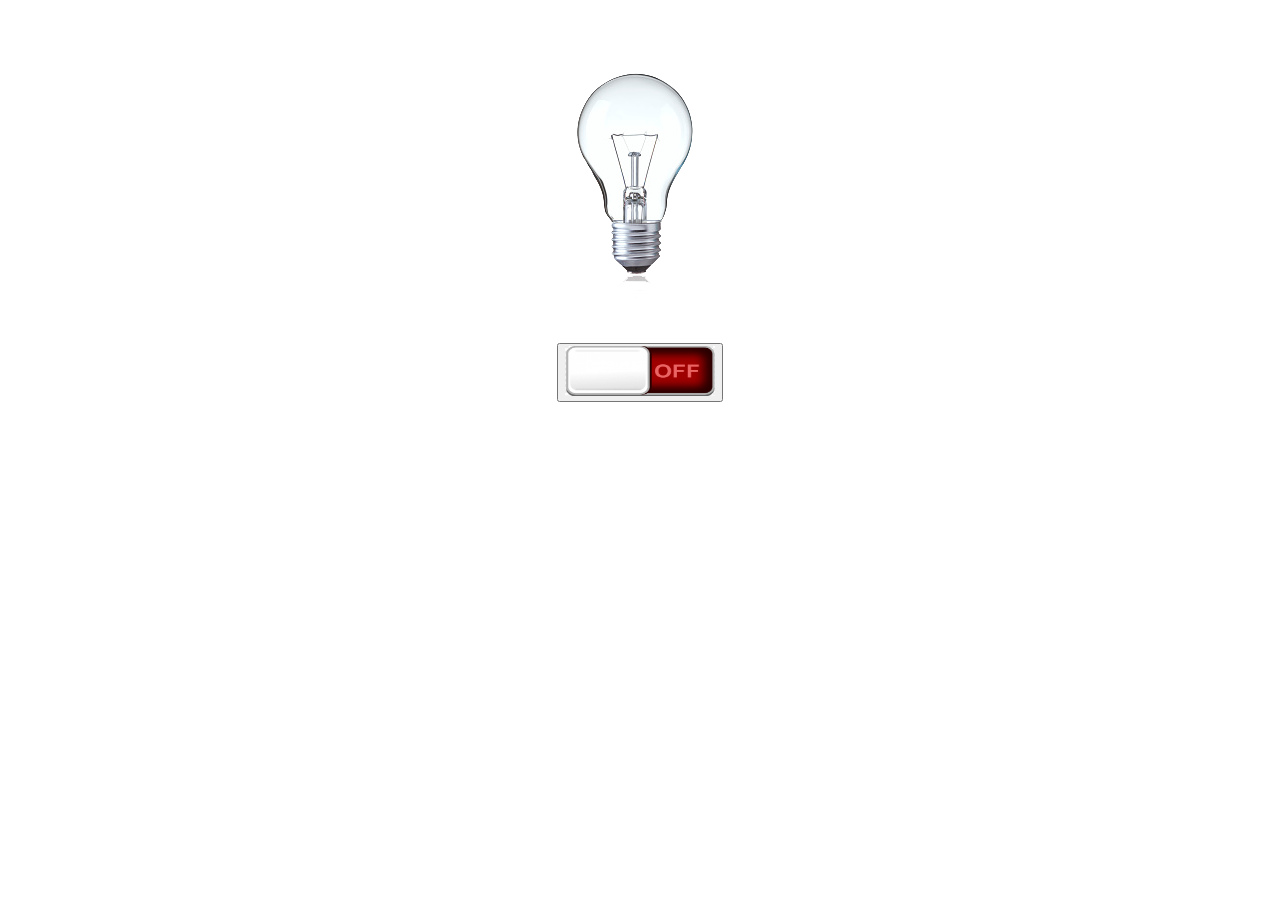
<file: Bulb Animation/index.html>
<!DOCTYPE html>
<html lang="en">

<head>
    <meta charset="UTF-8">
    <meta http-equiv="X-UA-Compatible" content="IE=edge">
    <meta name="viewport" content="width=device-width, initial-scale=1.0">
    <title>Bulb Animation</title>
    <link rel="stylesheet" href="css/style.css">
</head>

<body>
    <div class="main">
        <img src="bulb_off.png" alt="" id="bulb"><br>
        <button class="btn" type="button" onclick="bulbAnimation()"><img src="btn_off.png" alt="" height="50px" width="150px"
                id="btn"></button>
    </div>

    <script src="js/main.js"></script>
</body>

</html>
</file>
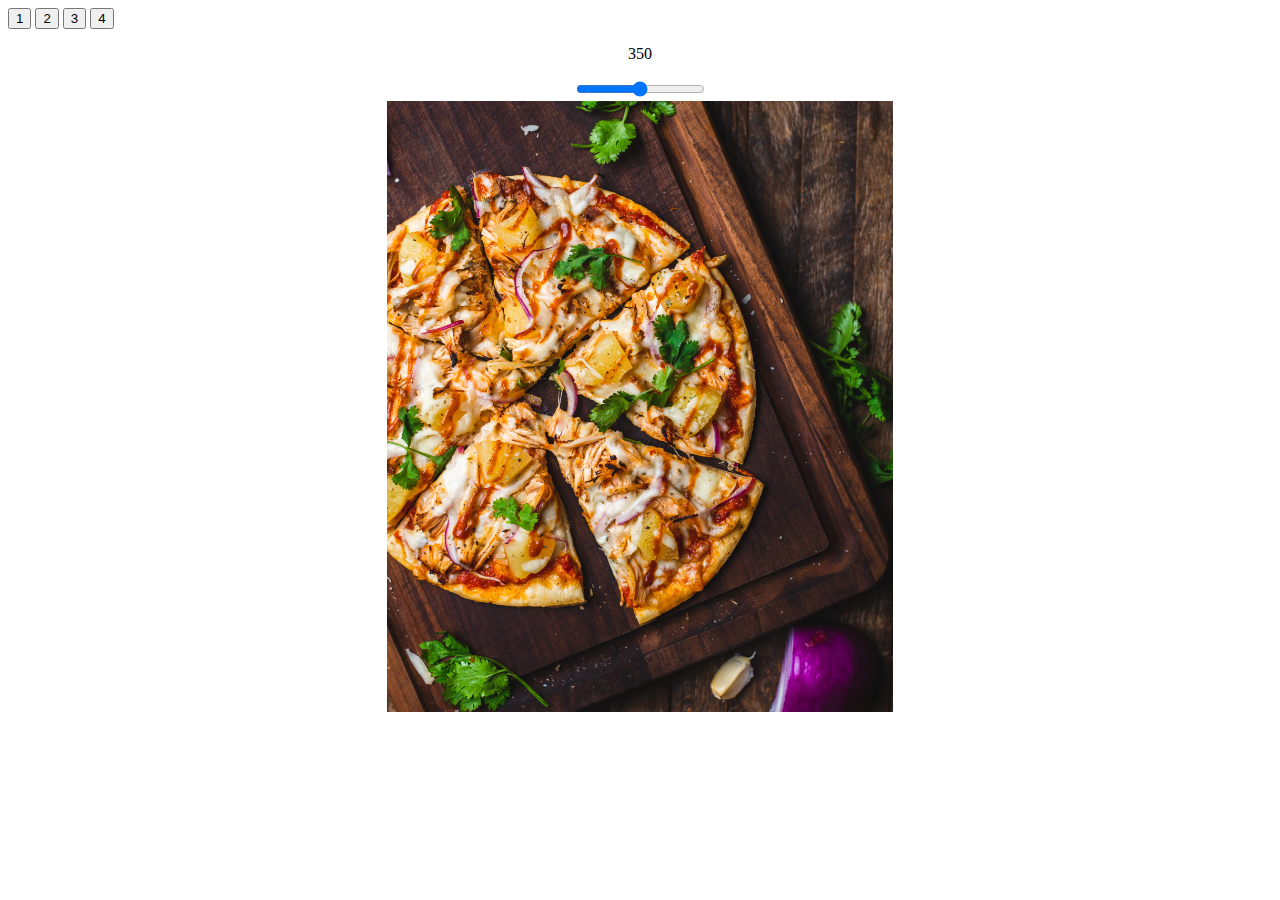
<file: Image Slider with buttons (SetAttributes)/index.html>
<!DOCTYPE html>
<html lang="en">
<head>
    <meta charset="UTF-8">
    <meta name="viewport" content="width=device-width, initial-scale=1.0">
    <title>Image Slider with buttons (SetAttributes)</title>
    <link rel="stylesheet" href="css/style.css">
</head>
<body>
    <button type="button" onclick="openImg1()">1</button>
    <button type="button" onclick="openImg2()">2</button>
    <button type="button" onclick="openImg3()">3</button>
    <button type="button" onclick="openImg4()">4</button>

    <div class="main">
        <p id="rangeVal">350</p>
        <input type="range" id="ran1" min="50" max="700" oninput="changeVal()"><br>
        <img src="img1.jpg" width="50%" id="img1">  
    </div>
    

    <script src="js/main.js"></script>
</body>
</html>
</file>
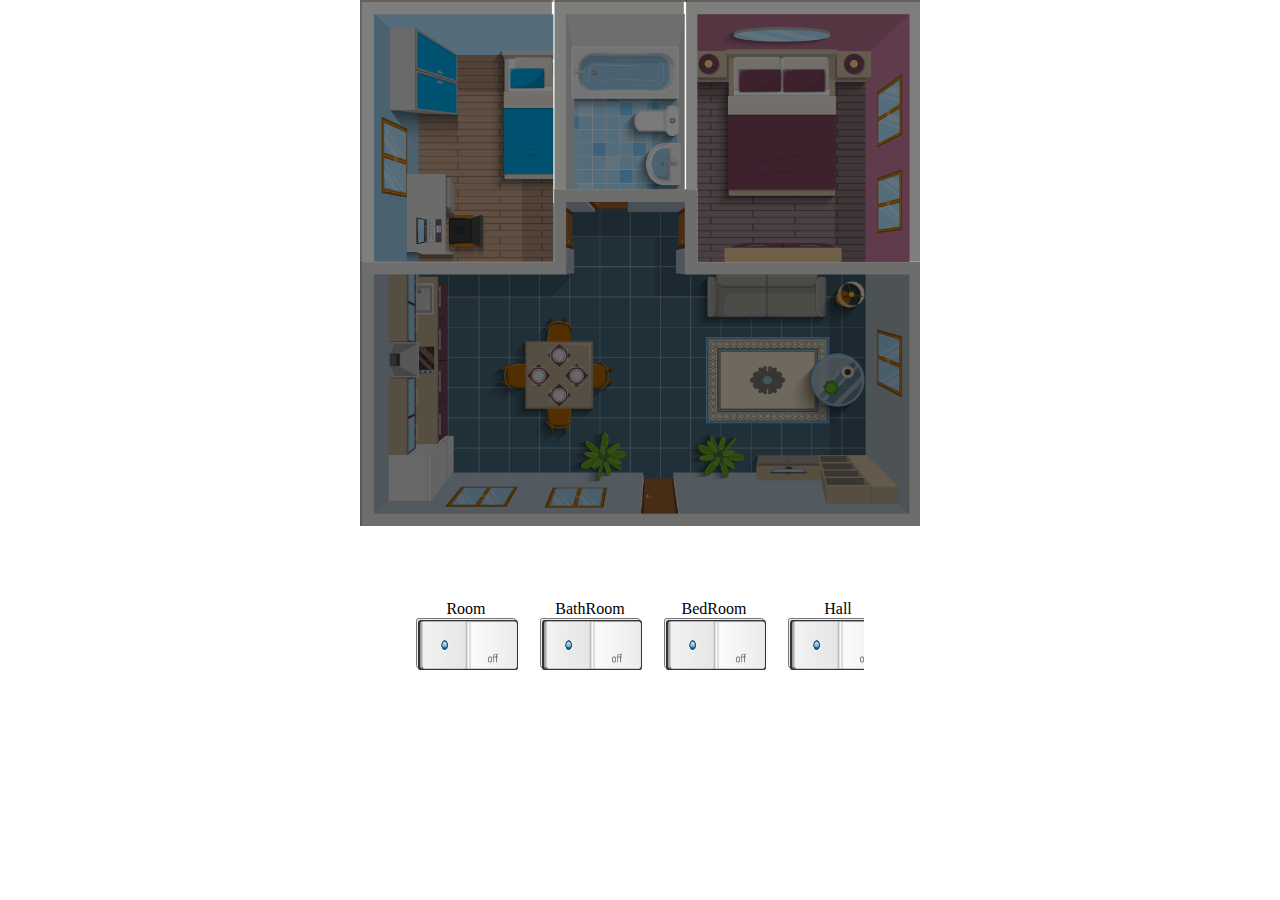
<file: Room Light Animation/index.html>
<!DOCTYPE html>
<html lang="en">
<head>
    <meta charset="UTF-8">
    <meta name="viewport" content="width=device-width, initial-scale=1.0">
    <meta http-equiv="X-UA-Compatible" content="ie=edge">
    <title>Room Light Animation</title>
    <link rel="stylesheet" href="css/style.css">
</head>
<body>
    <div class="main">
        <div class="top">
            <div class="left">
                <img src="darkroom.png" width="70%" id="room" alt="">
            </div>
            <div class="mid">
                <img src="darkbathroom.png" width="70%" id="bathRoom"  alt="">
            </div>
            <div class="right">
                <img src="darkbedroom.png" width="70%" id="bedRoom" alt="">
            </div>
        </div>
        <div class="bot">
            <img src="darkhall.png" width="70%" id="hall" alt="" >
        </div>

    </div>
    <div class="buttons">
       <span>Room <br>
           <button type="button" class="btn"><img src="off_btn.jpg" onclick="roomLight()" height="50px" width="100px" alt="" id="roomBtn"></button>
       </span> &nbsp;&nbsp;&nbsp;&nbsp;&nbsp;&nbsp; 
       <span>BathRoom <br>
           <button type="button" class="btn"><img src="off_btn.jpg" onclick="bathroomLight()" height="50px" width="100px" alt="" id="bathroomBtn"></button>
       </span>&nbsp;&nbsp;&nbsp;&nbsp;&nbsp;&nbsp;
       <span>BedRoom <br>
           <button type="button" class="btn"><img src="off_btn.jpg" onclick="bedroomLight()" height="50px" width="100px" alt="" id="bedroomBtn"></button>
       </span>&nbsp;&nbsp;&nbsp;&nbsp;&nbsp;&nbsp;
       <span>Hall <br>
           <button type="button" class="btn"><img src="off_btn.jpg" onclick="hallLight()" height="50px" width="100px" alt="" id="hallBtn"></button>
       </span>
        
        
    </div>


    <script src="js/main.js"></script>
</body>
</html>
</file>
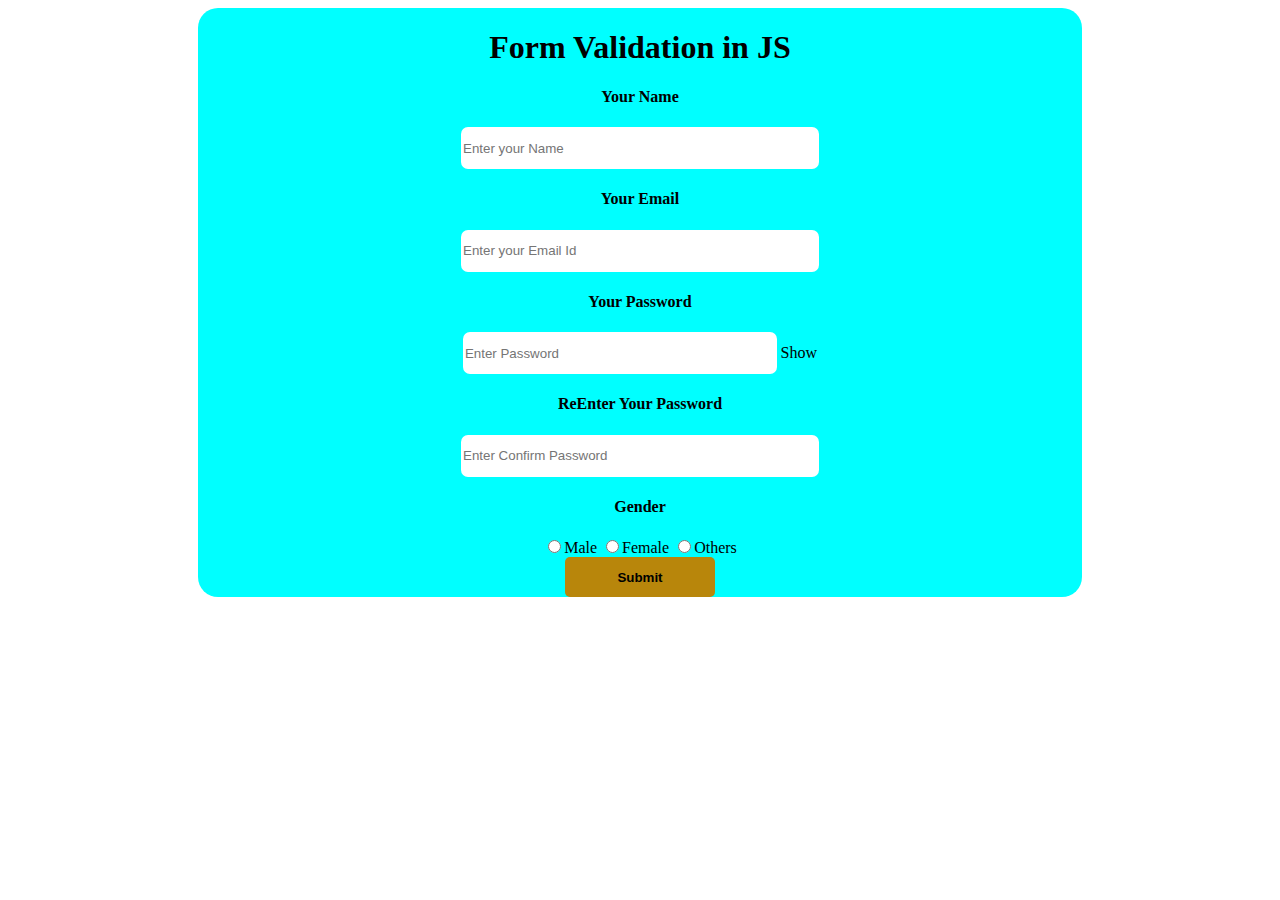
<file: Validation in JS/index.html>
<!DOCTYPE html>
<html lang="en">
<head>
    <meta charset="UTF-8">
    <meta name="viewport" content="width=device-width, initial-scale=1.0">
    <meta http-equiv="X-UA-Compatible" content="ie=edge">
    <title>Validation In JS</title>
    <link rel="stylesheet" href="CSS/style.css">
    <link href="https://cdn.jsdelivr.net/npm/bootstrap@5.0.2/dist/css/bootstrap.min.css" rel="stylesheet" integrity="sha384-EVSTQN3/azprG1Anm3QDgpJLIm9Nao0Yz1ztcQTwFspd3yD65VohhpuuCOmLASjC" crossorigin="anonymous">
    
</head>
<body>
    <div class="main">
        <form action="#" method="POST">
            <h1 class="mb-5">Form Validation in JS</h1>
            <div class="form-group">
                <h4 class="mb-3">Your Name</h4>
                <input type="text" id="userName" class="input-mod" placeholder="Enter your Name" required onkeyup="myName()">
                <p id="ErrUser"></p>
            </div>

            <div class="form-group">
                <h4 class="mb-3">Your Email</h4>
                <input type="email" id="userEmail"  class="input-mod" placeholder="Enter your Email Id" required onkeyup="myEmail()">
                <p id="ErrEmail"></p>
            </div>

            <div class="form-group">
                <h4 class="mb-3">Your Password</h4>
                <input type="password" id="userPass"  class="input-mod" style="width: 35%;" placeholder="Enter Password" required onkeyup="myPass()">
                <span id="show" onclick="showPass('show')">Show</span>
                <p id="ErrPass" ></p>
            </div>

            <div class="form-group">
                <h4 class="mb-3">ReEnter Your Password</h4>
                <input type="password" id="userConPass"  class="input-mod" placeholder="Enter Confirm Password" required onkeyup="myConPass()">
                <p id="ErrConPass"></p>
            </div>

            <div class="form-group mb-3">
                <h4 class="mb-3">Gender</h4>
                <div class="display-flex">
                    <input type="radio" name="Gen">Male 
                    <input type="radio" name="Gen">Female
                    <input type="radio" name="Gen">Others
                </div>
            </div>
            <div >
                <button type="submit" class="btn1 mb-5" onclick="myValue()">Submit</button>
            </div>
        </form>

    </div>


    <script src="JS/main.js"></script>
    <script src="https://cdn.jsdelivr.net/npm/bootstrap@5.0.2/dist/js/bootstrap.bundle.min.js" integrity="sha384-MrcW6ZMFYlzcLA8Nl+NtUVF0sA7MsXsP1UyJoMp4YLEuNSfAP+JcXn/tWtIaxVXM" crossorigin="anonymous"></script>
</body>
</html>
</file>
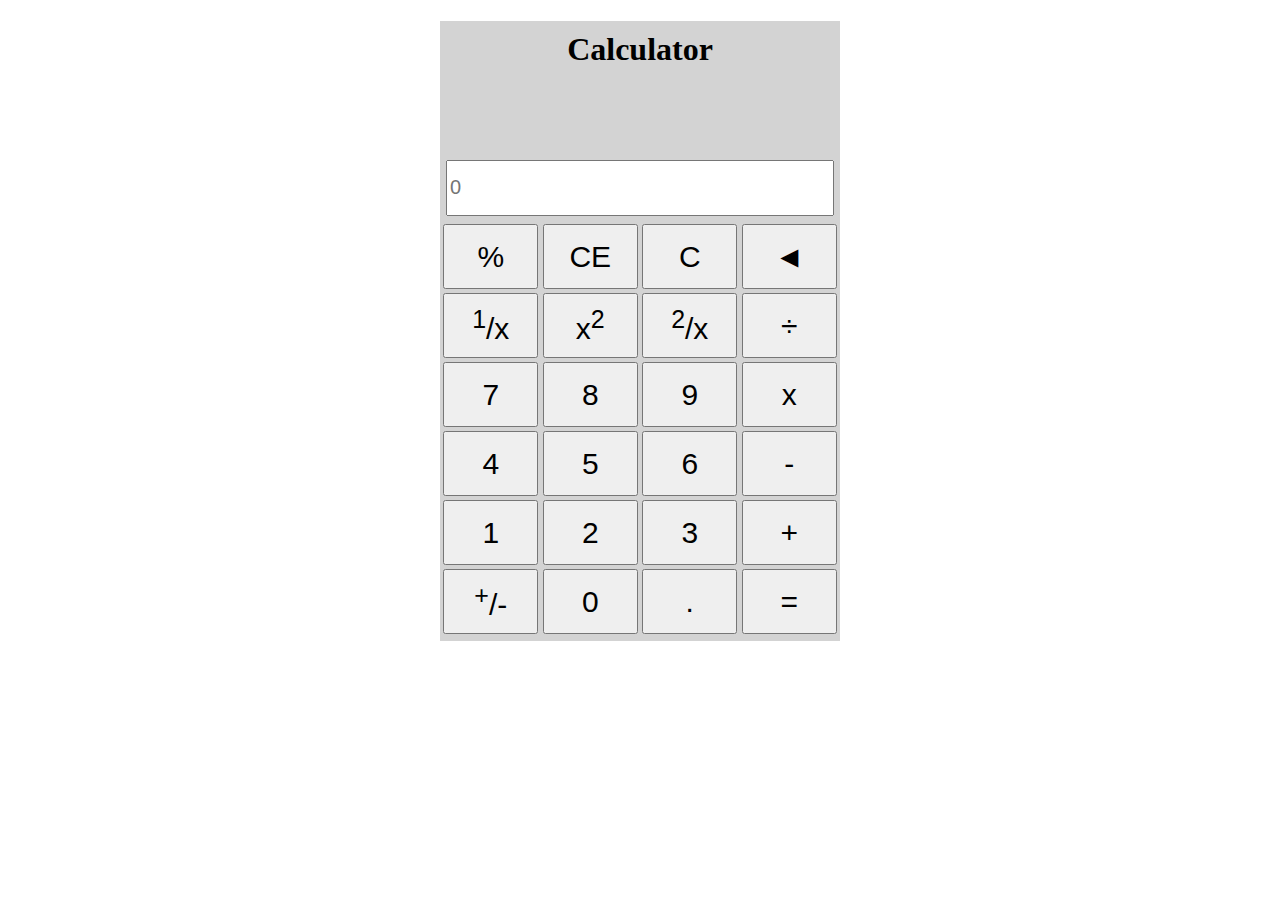
<file: Windows Calculator/index.html>
<!DOCTYPE html>
<html lang="en">
<head>
    <meta charset="UTF-8">
    <meta http-equiv="X-UA-Compatible" content="IE=edge">
    <meta name="viewport" content="width=device-width, initial-scale=1.0">
    <title>Windows Calculator</title>
    <link rel="stylesheet" href="css/style.css">
</head>
<body>
        <div class="main">
            <div class="top">
                <h1>Calculator</h1>

                <input type="text" id="output" placeholder="0">
            </div>
            <div class="bot">
                <table height="300px" width="400px">
                    <tr>
                        <td><button type="button" onclick="calculateOther('%')" class="btn">%</button></td>
                        <td><button type="button" onclick="calculateOther('clear')" class="btn">CE</button></td>
                        <td><button type="button" onclick="calculateOther('clear')" class="btn">C</button></td>
                        <td><button type="button" onclick="calculateOther('singleClear')" class="btn">◄</button></td>
                    </tr>
                    <tr>
                        <td><button type="button" onclick="calculateOther('1/x')" class="btn"><sup>1</sup>/x</button></td>
                        <td><button type="button" onclick="calculateOther('pow')" class="btn">x<sup>2</sup></button></td>
                        <td><button type="button" onclick="calculateOther('sqrt')" class="btn"><sup>2</sup>/x</button></td>
                        <td><button type="button" onclick="sendData('/')" class="btn">÷</button></td>
                    </tr>
                    <tr>
                        <td><button type="button" onclick="sendData(7)" class="btn">7</button></td>
                        <td><button type="button" onclick="sendData(8)" class="btn">8</button></td>
                        <td><button type="button" onclick="sendData(9)" class="btn">9</button></td>
                        <td><button type="button" onclick="sendData('*')" class="btn">x</button></td>
                    </tr>
                    <tr>
                        <td><button type="button" onclick="sendData(4)" class="btn">4</button></td>
                        <td><button type="button" onclick="sendData(5)" class="btn">5</button></td>
                        <td><button type="button" onclick="sendData(6)" class="btn">6</button></td>
                        <td><button type="button" onclick="sendData('-')" class="btn">-</button></td>
                    </tr>
                    <tr>
                        <td><button type="button" onclick="sendData(1)" class="btn">1</button></td>
                        <td><button type="button" onclick="sendData(2)" class="btn">2</button></td>
                        <td><button type="button" onclick="sendData(3)" class="btn">3</button></td>
                        <td><button type="button" onclick="sendData('+')" class="btn">+</button></td>
                    </tr>
                    <tr>
                        <td><button type="button" onclick="calculateOther()" class="btn"><sup>+</sup>/-</button></td>
                        <td><button type="button" onclick="sendData(0)" class="btn">0</button></td>
                        <td><button type="button" onclick="sendData('.')" class="btn">.</button></td>
                        <td><button type="button" onclick="calCulate('=')" class="btn">=</button></td>
                    </tr>
                </table>
            </div>
        </div>

    <script src="js/main.js"></script>
</body>
</html>
</file>
<file: Bulb Animation/css/style.css>
.main{
    width: 100%;
    text-align: center;
}
</file>
<file: Image Slider with buttons (SetAttributes)/css/style.css>
.main{
    height: auto;
    overflow: hidden;
    width: 80%;
    margin: auto;
    text-align: center;
}
</file>
<file: Room Light Animation/css/style.css>
*{
    padding: 0;
    margin: 0;
    box-sizing: border-box;
}
.main{
    height: 600px;
    width: 800px;
    margin: auto;
    text-align: center;
}
.top{
    height: 300px;
    width: 800px;
    text-align: center;
    margin-bottom: -300px;
}
.left{
    height: 300px;
    float: left;
    text-align: center;
    margin-bottom: -300px;
}
.mid{
    height: 300px;
    float: left;
    text-align: center;
    margin-bottom: -300px;
}
.right{
    height: 300px;
    float: left;
    text-align: center;
    margin-bottom: -300px;
}
.bot{
    height: 300px;
    width: 800px;
    text-align: center; 
}
.btn{
    height: 50px;
    width: 100px;
}
.buttons{
    height: auto;
    overflow: hidden;
    width: 35%;
    margin: auto;
    display: flex;
    text-align: center;
}
</file>
<file: Validation in JS/CSS/style.css>
.main{
    height: auto;
    overflow: hidden;
    width: 70%;
    margin: auto;
    background-color: cyan;
    text-align: center;
    border-radius: 20px;
}
.input-mod{
    height: 40px;
    width: 40%;
    border-radius: 7px;
    border: none;
}
.btn1{
    height: 40px;
    width: 150px;
    border-radius: 5px;
    border: none;
    color: black;
    background-color: darkgoldenrod;
    font-weight: bold;
}
</file>
<file: Windows Calculator/css/style.css>
.main{
    height: 620px;
    width: 400px;
    margin: auto;
    text-align: center;
    background-color: lightgrey;
}
.top{
    height: 200px;
    width: 400px;
    text-align: center;
    
}
.bot{
    height: 420px;
    width: 400px;
    text-align: center;
}
.btn{
    height: 65px;
    width: 95px;
    font-size: 30px;
}
h1{
    padding-top: 10px;
}
input[type="text"]{
    height: 50px;
    width: 380px;
    margin-top: 70px;
    font-size: 20px;
}
</file>
